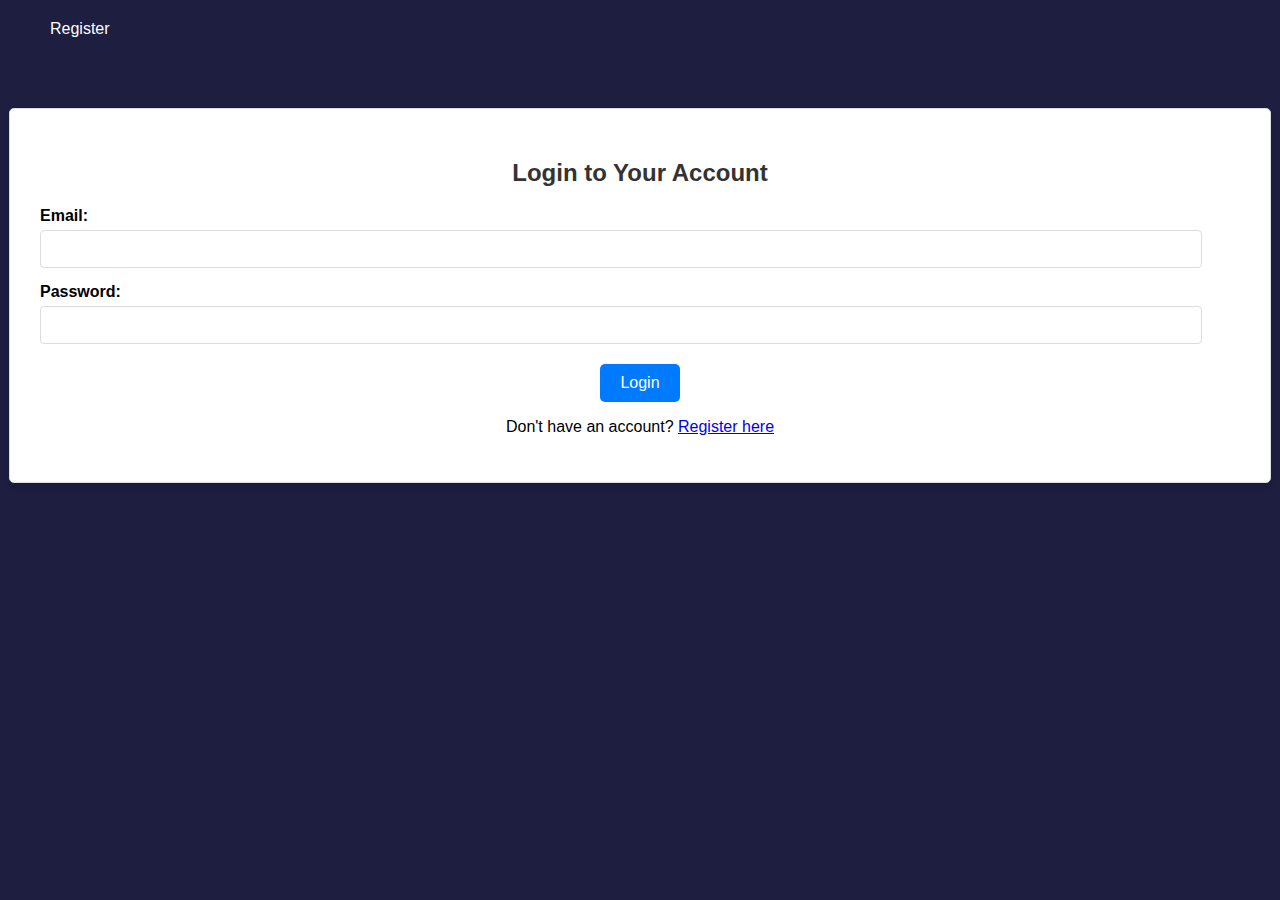
<file: index.html>
<!DOCTYPE html>
<html lang="en">
<head>
    <meta charset="UTF-8">
    <title>Main Page</title>
    <link rel="stylesheet" href="style.css">
    <script src="home.js" defer></script>
    <script src="logout.js" defer></script>
</head>
<body>
<!-- Toolbar-->
<div class="toolbar">
    <div class="helloMessage">Hello, User!</div>
    <div class="flex space-b">
        <div class="toolbarMenu flex gap20">
            <p class="toolbarMenuList"><a href="chat.html">Chat <svg xmlns="http://www.w3.org/2000/svg" height="15px" viewBox="0 -1160 960 960" width="15px" fill="#FFFFFF"><path d="M504-480 320-664l56-56 240 240-240 240-56-56 184-184Z"/></svg></a></p>
            <p class="toolbarMenuList"><a href="gallery.html">Gallery <svg xmlns="http://www.w3.org/2000/svg" height="15px" viewBox="0 -1160 960 960" width="15px" fill="#FFFFFF"><path d="M504-480 320-664l56-56 240 240-240 240-56-56 184-184Z"/></svg></a></p>
            <p class="toolbarMenuList"><a href="user.html">User profile <svg xmlns="http://www.w3.org/2000/svg" height="15px" viewBox="0 -1160 960 960" width="15px" fill="#FFFFFF"><path d="M504-480 320-664l56-56 240 240-240 240-56-56 184-184Z"/></svg></a></p>
        </div>
        <div class="logout">
            Logout
        </div>
    </div>
</div>


<div class="container">
    <div class="logOutContainer d-none"></div>
    <div class="grid"></div>
</div>

</body>
</html>
</file>
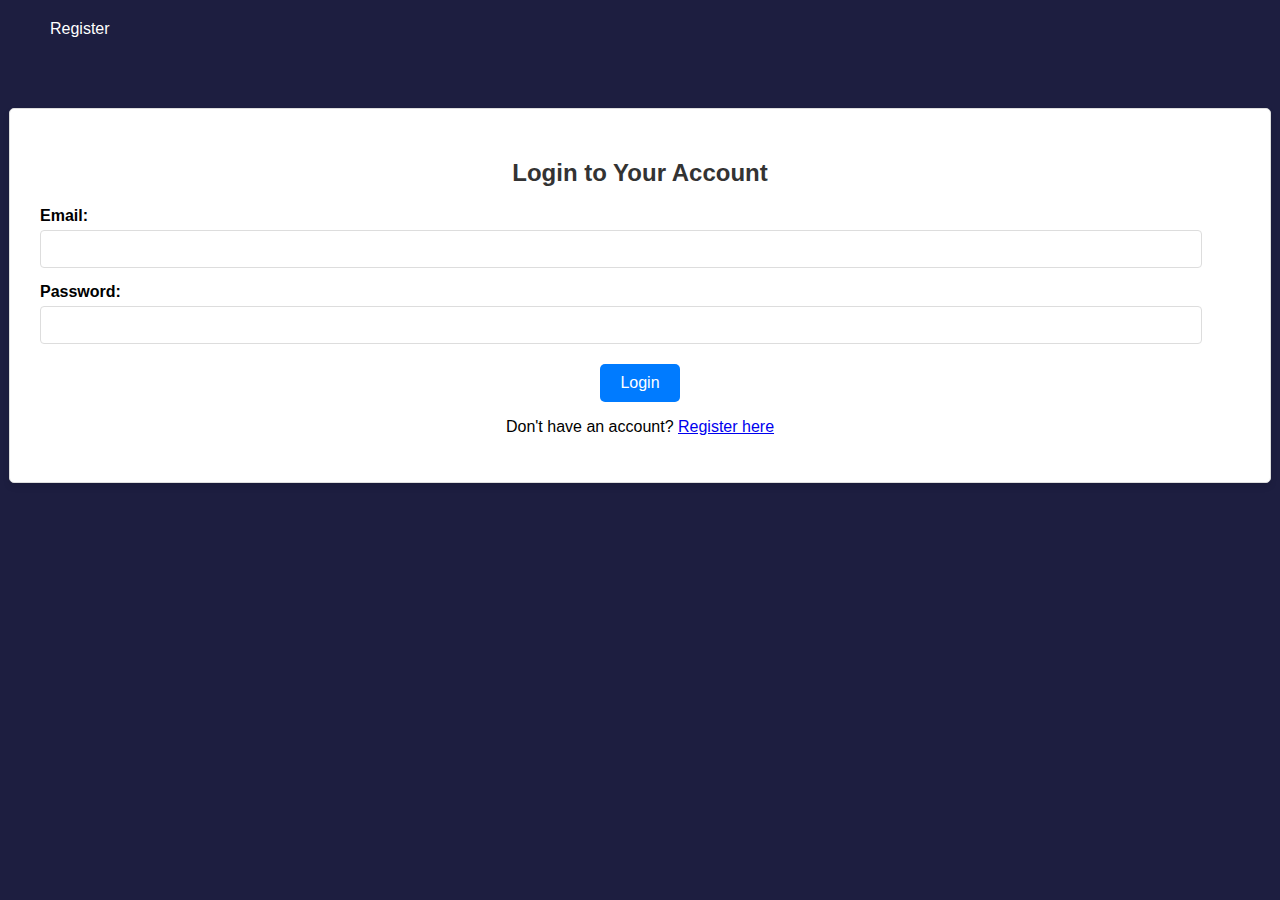
<file: chat.html>
<!DOCTYPE html>
<html lang="en">
<head>
    <meta charset="UTF-8">
    <title>Chat</title>
    <link rel="stylesheet" href="style.css">
    <script src="chat.js" defer></script>
    <script src="logout.js" defer></script>
</head>
<body>
<!--Toolbar-->
<div class="toolbar">
    <div class="helloMessage">Hello, User!</div>

    <div class="flex space-b">
        <div class="toolbarMenu flex gap20">
            <p class="toolbarMenuList"><a href="index.html">Home <svg xmlns="http://www.w3.org/2000/svg" height="15px" viewBox="0 -1160 960 960" width="15px" fill="#FFFFFF"><path d="M504-480 320-664l56-56 240 240-240 240-56-56 184-184Z"/></svg></a></p>
            <p class="toolbarMenuList"><a href="gallery.html">Gallery <svg xmlns="http://www.w3.org/2000/svg" height="15px" viewBox="0 -1160 960 960" width="15px" fill="#FFFFFF"><path d="M504-480 320-664l56-56 240 240-240 240-56-56 184-184Z"/></svg></a></p>
            <p class="toolbarMenuList"><a href="user.html">User profile <svg xmlns="http://www.w3.org/2000/svg" height="15px" viewBox="0 -1160 960 960" width="15px" fill="#FFFFFF"><path d="M504-480 320-664l56-56 240 240-240 240-56-56 184-184Z"/></svg></a></p>
        </div>
        <div class="logout">
            Logout
        </div>
    </div>
</div>


<div class="container flex j-center">
    <div class="logOutContainer d-none"></div>
    <div class="grid">
        <div class="chat-container flex column">
            <div class="chat-header">
                No messages
            </div>
            <div class="chat-box">
                <div class="message all-messages">
                </div>
            </div>
            <div class="chat-footer">
                <input type="text" id="messageInput" placeholder="Type a message...">
                <button id="sendButton">Send</button>
            </div>
        </div>

    </div>
</div>
</body>
</html>
</file>
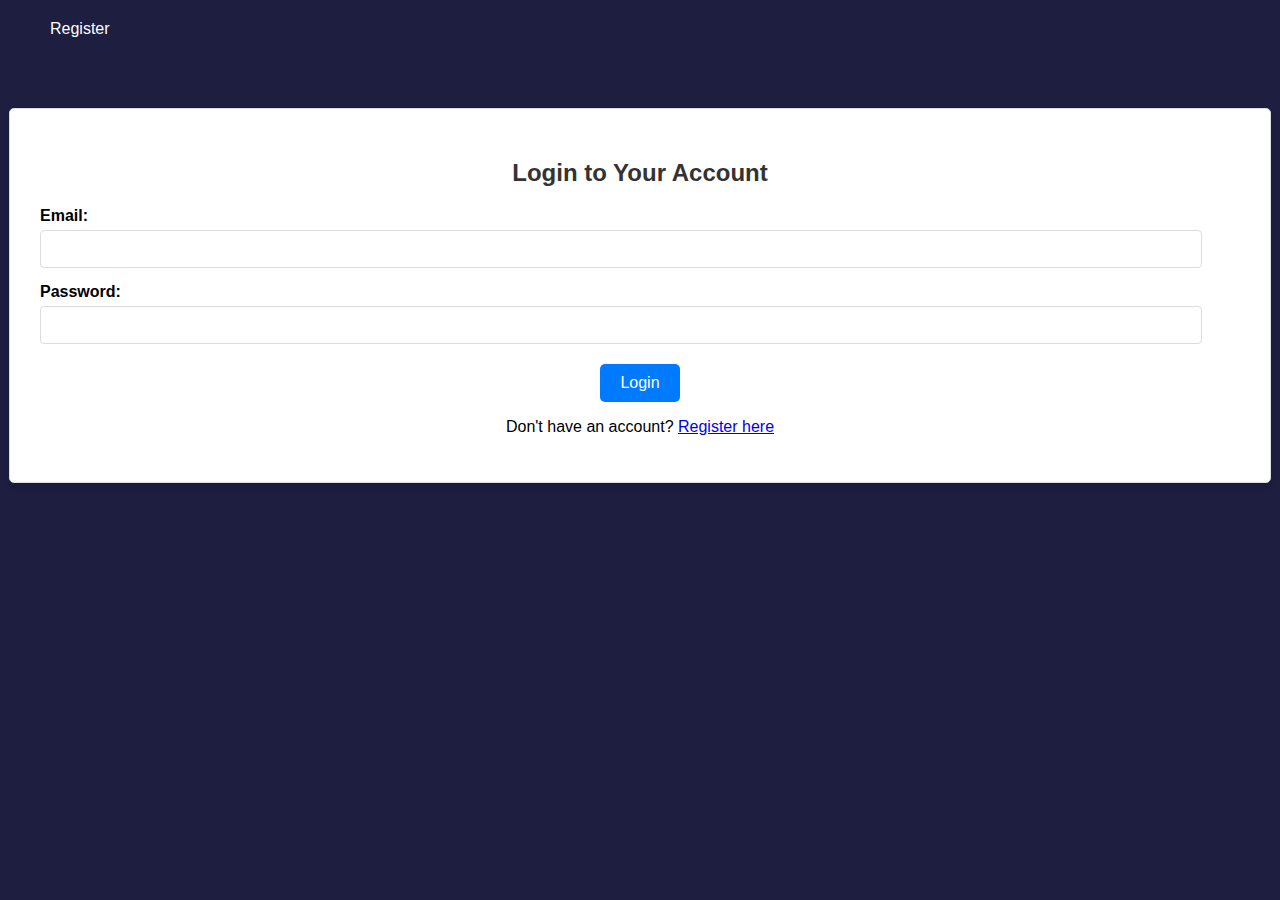
<file: gallery.html>
<!DOCTYPE html>
<html lang="en">
<head>
    <meta charset="UTF-8">
    <title>Gallery</title>
    <link rel="stylesheet" href="style.css">
    <script src="gallery.js" defer></script>
    <script src="logout.js" defer></script>
</head>
<body>
<!-- Toolbar-->
<div class="toolbar">
    <div class="helloMessage"></div>
    <div class="flex space-b">
        <div class="toolbarMenu flex gap20">
            <p class="toolbarMenuList"><a href="index.html">Home <svg xmlns="http://www.w3.org/2000/svg" height="15px" viewBox="0 -1160 960 960" width="15px" fill="#FFFFFF"><path d="M504-480 320-664l56-56 240 240-240 240-56-56 184-184Z"/></svg></a></p>
            <p class="toolbarMenuList"><a href="chat.html">Chat <svg xmlns="http://www.w3.org/2000/svg" height="15px" viewBox="0 -1160 960 960" width="15px" fill="#FFFFFF"><path d="M504-480 320-664l56-56 240 240-240 240-56-56 184-184Z"/></svg></a></p>
            <p class="toolbarMenuList"><a href="user.html">User profile <svg xmlns="http://www.w3.org/2000/svg" height="15px" viewBox="0 -1160 960 960" width="15px" fill="#FFFFFF"><path d="M504-480 320-664l56-56 240 240-240 240-56-56 184-184Z"/></svg></a></p>
        </div>
        <div class="logout">
            Logout
        </div>
    </div>
</div>

<div class="container">
    <div class="logOutContainer d-none"></div>
    <div class="gridPhotos"></div>
</div>

</body>
</html>
</file>
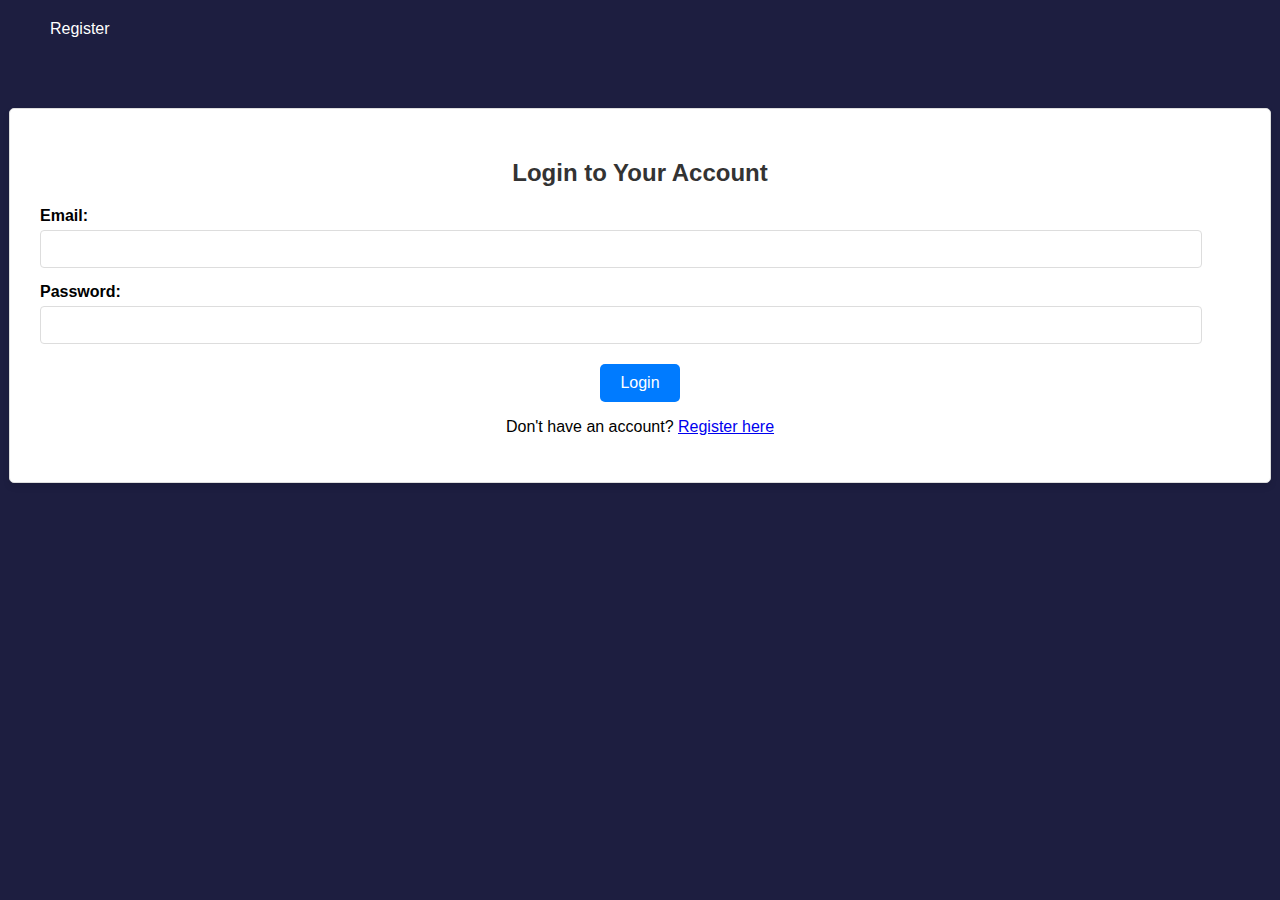
<file: login.html>
<!DOCTYPE html>
<html lang="en">
<head>
    <meta charset="UTF-8">
    <title>Login</title>
    <link rel="stylesheet" href="style.css">
    <script src="login.js" defer></script>
</head>
<body>

<div class="toolbar">

    <a href="register.html">Register</a>
</div>

<div class="container">
    <h2>Login to Your Account</h2>
    <form action="/login" method="post">
        <div class="form-group">
            <label for="email">Email:</label>
            <input type="email" id="email" name="email" required>
        </div>
        <div class="form-group">
            <label for="password">Password:</label>
            <input type="password" id="password" name="password" required>
        </div>
        <div class="error" id="error-message"></div>
        <div class="login-button">
            <button type="submit">Login</button>
        </div>
    </form>
    <div class="register-link">
        <p style="text-align: center;">Don't have an account? <a href="register.html">Register here</a></p>
    </div>
</div>


</body>
</html>
</file>
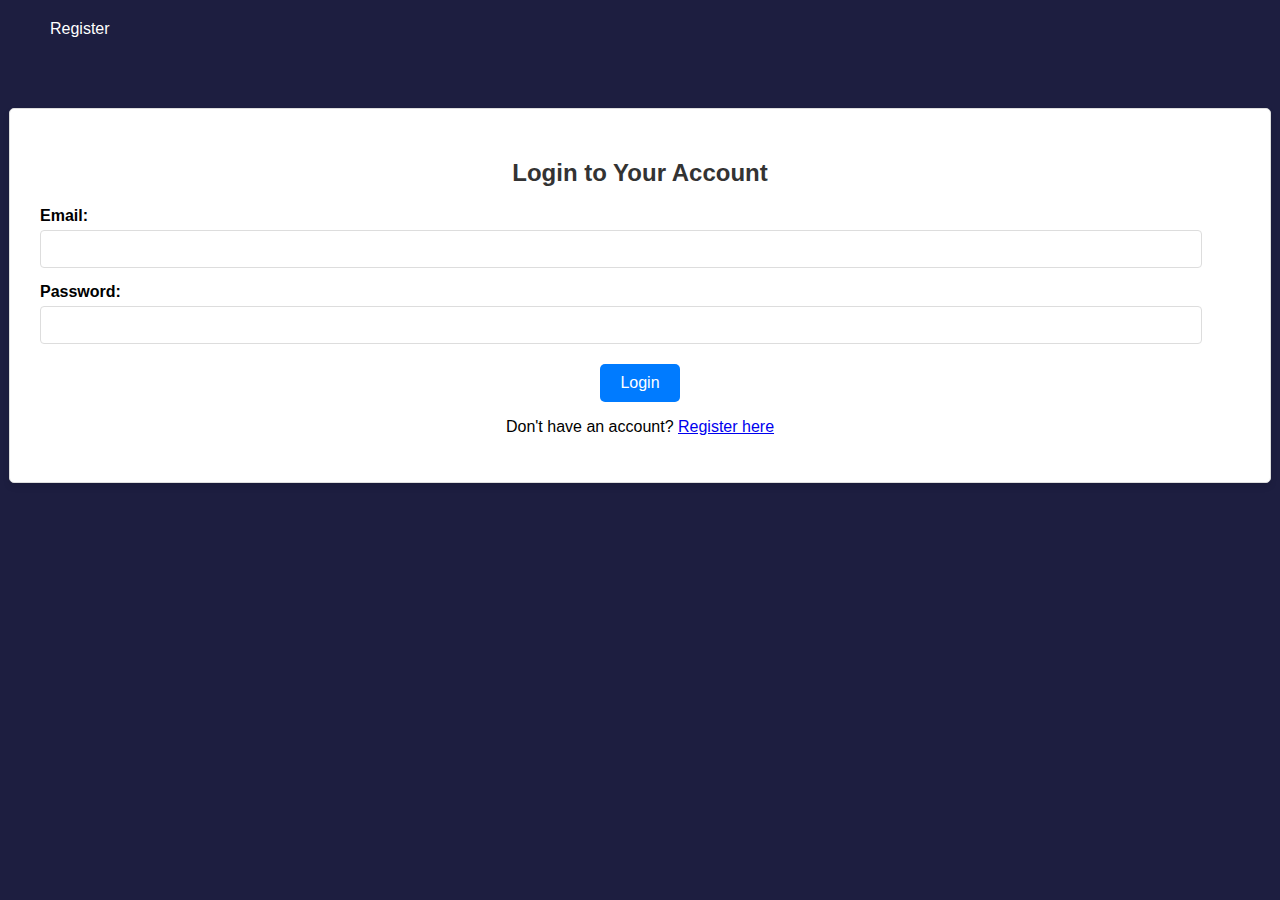
<file: post.html>
<!DOCTYPE html>
<html lang="en">
<head>
    <meta charset="UTF-8">
    <title>Single Post</title>
    <link rel="stylesheet" href="style.css">
    <script src="post.js" defer></script>
    <script src="logout.js" defer></script>
</head>
<body>
<div class="toolbar">
    <div class="helloMessage"></div>
    <div class="flex space-b">
        <div class="toolbarMenu flex gap20">
            <p class="toolbarMenuList"><a href="index.html">Home <svg xmlns="http://www.w3.org/2000/svg" height="15px" viewBox="0 -1160 960 960" width="15px" fill="#FFFFFF"><path d="M504-480 320-664l56-56 240 240-240 240-56-56 184-184Z"/></svg></a></p>
            <p class="toolbarMenuList"><a href="chat.html">Chat <svg xmlns="http://www.w3.org/2000/svg" height="15px" viewBox="0 -1160 960 960" width="15px" fill="#FFFFFF"><path d="M504-480 320-664l56-56 240 240-240 240-56-56 184-184Z"/></svg></a></p>
            <p class="toolbarMenuList"><a href="gallery.html">Gallery <svg xmlns="http://www.w3.org/2000/svg" height="15px" viewBox="0 -1160 960 960" width="15px" fill="#FFFFFF"><path d="M504-480 320-664l56-56 240 240-240 240-56-56 184-184Z"/></svg></a></p>
            <p class="toolbarMenuList"><a href="user.html">User profile <svg xmlns="http://www.w3.org/2000/svg" height="15px" viewBox="0 -1160 960 960" width="15px" fill="#FFFFFF"><path d="M504-480 320-664l56-56 240 240-240 240-56-56 184-184Z"/></svg></a></p>
        </div>
        <div class="logout">
            Logout
        </div>
    </div>
</div>

<div class="container">
    <div class="grid"></div>
    <div class="logOutContainer d-none"></div>
</div>
</body>
</html>
</file>
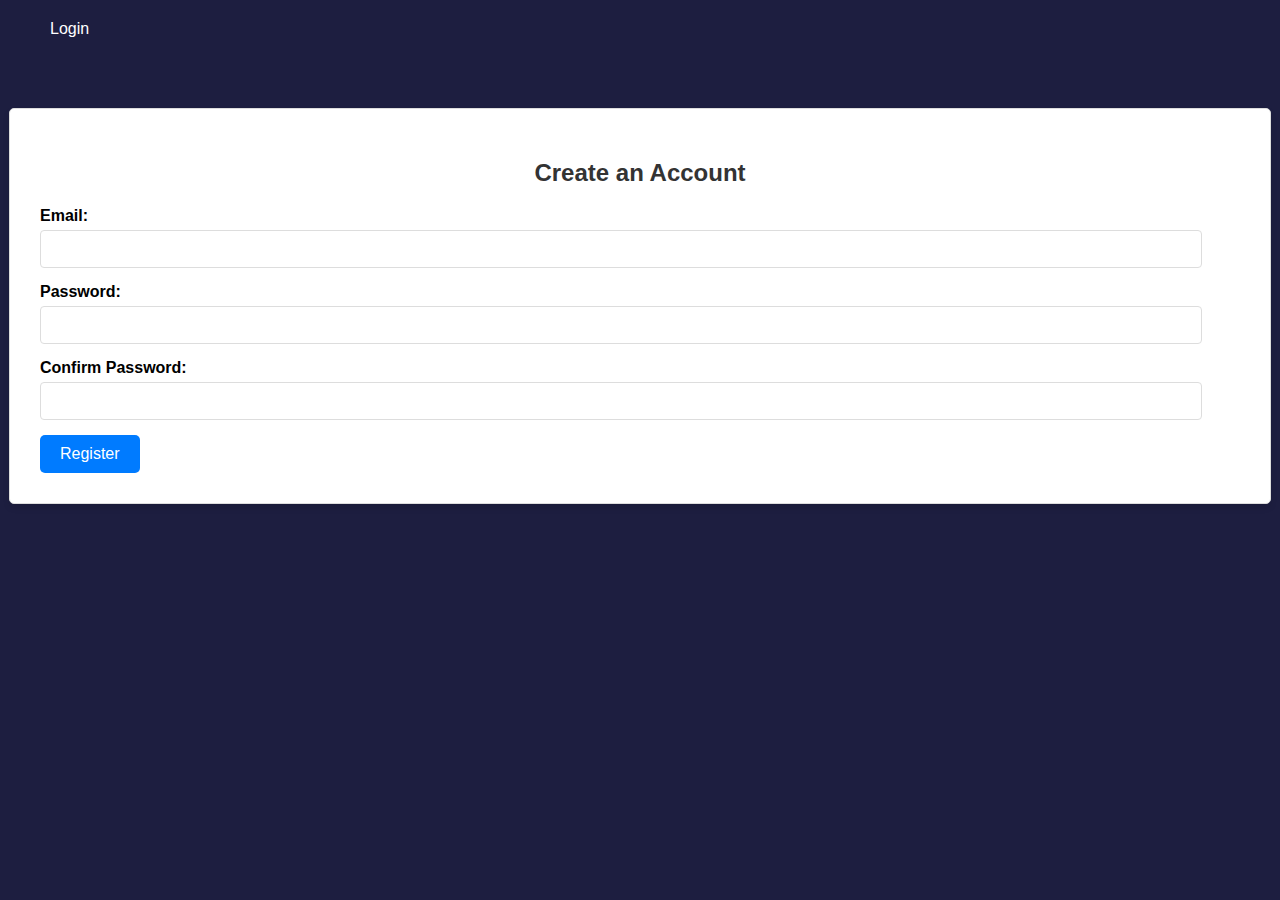
<file: register.html>
<!DOCTYPE html>
<html lang="en">
<head>
    <meta charset="UTF-8">
    <title>Register</title>
    <link rel="stylesheet" href="style.css">
    <script src="register.js" defer></script>
</head>
<body>
<div class="toolbar">
    <a href="login.html">Login</a>
</div>
<div class="container">
    <h2>Create an Account</h2>
    <form action="/submit" method="post">
        <div class="form-group">
            <label for="email">Email:</label>
            <input type="email" id="email" name="email" required>
        </div>
        <div class="form-group">
            <label for="password">Password:</label>
            <input type="password" id="password" name="password" required>
        </div>
        <div class="form-group">
            <label for="confirm-password">Confirm Password:</label>
            <input type="password" id="confirm-password" name="confirm-password" required>
        </div>
        <div class="error"></div>
        <div class="register-button">
            <button>Register</button>
        </div>
    </form>
</div>
</body>
</html>
</file>
<file: style.css>
body {
    font-family: Arial, sans-serif;
    margin: 0;
    padding: 0;
    background-color: #1d1e40;
}
.flex {
    display: flex;
}
.gap20 {
    gap: 20px;
}
.gap50 {
    gap: 50px;
}
.space-b {
    justify-content: space-between;
}
.j-center {
    justify-content: center;
}
.column {
    flex-direction: column;
}

.d-none {
    display: none;
}

.helloMessage {
    padding-bottom: 10px;
    border-bottom: 2px dotted #393b77;
    font-size: 15px;
}
.toolbar {
    background-color: #1d1e40;
    color: white;
    padding: 20px 30px;
    margin-left: 20px;
    margin-right: 20px;
}

.toolbar a {
    font-size: 16px;
    text-decoration: none;
    color: white;
    
}

.toolbar a:hover {
    color: #d3d3d3;
    transition: 0.5s;
}

.toolbar a:hover svg {
    transform: rotate(90deg);
    transition: 0.5s;
}


.toolbarMenuList {
    letter-spacing: 1fr;
    text-transform: capitalize;
}
.container {
    max-width: 1200px;
    margin: 50px auto;
    padding: 30px;
    background-color: white;
    border: 1px solid #ddd;
    border-radius: 5px;
    box-shadow: 0 4px 6px rgba(0, 0, 0, 0.1);
}
.logout {
    margin-top: 10px;
    padding: 10px;
    background-color: #363881;
    border-radius: 5px;
}

.logout:hover {
   background-color: #292a65;
    transition: 0.5s;
}
.error {
    display: none;
    color: darkred;
}

.container h2 {
    margin-bottom: 20px;
    color: #333;
    text-align: center;
}

.form-group {
    margin-bottom: 15px;
}

.form-group label {
    display: block;
    margin-bottom: 5px;
    font-weight: bold;
}

.form-group input {
    width: 95%;
    padding: 10px;
    font-size: 14px;
    border: 1px solid #ddd;
    border-radius: 4px;
}

.login-button {
    text-align: center;
    margin-top: 20px;
}

.login-button button {
    padding: 10px 20px;
    font-size: 16px;
    background-color: #007BFF;
    color: white;
    border: none;
    border-radius: 5px;
    cursor: pointer;
}

.login-button button:hover {
    background-color: #0056b3;
}

button {
    padding: 10px 20px;
    font-size: 16px;
    background-color: #007BFF;
    color: white;
    border: none;
    border-radius: 5px;
    cursor: pointer;
}
.grid {
    display: grid;
    grid-template-columns: repeat(auto-fit, minmax(15rem, 1fr));
}

.gridPhotos {
    display: grid;
    grid-template-columns: repeat(auto-fit, minmax(20rem, 1fr));
    gap: 10px;
}

.photosContainer {
    margin: 0;
    background-color: #1d1e40;
    border-radius: 5px;
}

.photosContainer img {
    width: 100%;
    height: 100%;
    border-radius: 5px;
}
.photosContainer img:hover {
    opacity: 0.9;
}
.post {
    margin: 5px;
    padding: 20px;
    border-radius: 5px;
    background-color: #f6f6f6;
    object-fit: contain;
    overflow: hidden;
    cursor: pointer;
}

.post .title {
    font-size: 20px;
    margin-bottom: 10px;
    border-bottom: 1px solid #d3d3d3;
    font-weight: bold;
    color: #1d1e40;
    text-transform: capitalize;
}

.post-body {
    text-align: justify;
   
}

.logOutContainer {
    text-align: center;
    padding: 20px;
}



.photoUser {
    display: flex;
    width: 250px;
    height: 250px;
    object-fit: contain;
    align-items: center;
    justify-content: center;
    overflow: hidden;
    border-radius: 100px;
}
.photoUser img {
    max-width: 400px;
}

.changePsw input, .changePhoto input {
    width: 90%;
    padding: 10px;
    font-size: 14px;
    border: 1px solid #ddd;
    border-radius: 4px;
}
.userInfo {
    margin-top: 20px;
}

.changePsw button, .changePhoto button {
        padding: 10px 20px;
        width: 70%;
        font-size: 15px;
        background-color: #007BFF;
        color: white;
        border: none;
        border-radius: 10px;
        cursor: pointer;
    text-transform: capitalize;
    
}

.chat-container {
    width: 500px;
    max-width: 100%;
    background-color: white;
    border-radius: 8px;
    box-shadow: 0 4px 8px rgba(0, 0, 0, 0.1);

}

.chat-header {
    background-color: #3f8bdf;
    color: white;
    padding: 16px;
    text-align: center;
    border-radius: 8px 8px 0 0;
}

.chat-box {
    flex-grow: 1;
    padding: 16px;
    overflow-y: auto;
    background-color: #f9f9f9;
    max-height: 300px;
    border-bottom: 1px solid #ddd;
}

.message {
    display: flex;
    flex-direction: column;
    margin-bottom: 10px;
}

.message p {
    background-color: #efefef;
    padding: 8px;
    margin: 4px 0;
    border-radius: 8px;
    max-width: 75%;
}

.time {
    font-size: 12px;
    color: #999;
    align-self: flex-start;
    margin-top: 4px;
}

.chat-footer {
    padding: 16px;
    display: flex;
    justify-content: space-between;
    border-radius: 0 0 8px 8px;
    background-color: #fff;
}

#messageInput {
    width: 80%;
    padding: 8px;
    font-size: 14px;
    border: 1px solid #ddd;
    border-radius: 8px;
}

#sendButton {
    width: 15%;
    padding: 8px;
    font-size: 14px;
    background-color: #3f8bdf;
    color: white;
    border: none;
    border-radius: 8px;
    cursor: pointer;
}

#sendButton:hover {
    background-color: #357abf;
}
</file>
